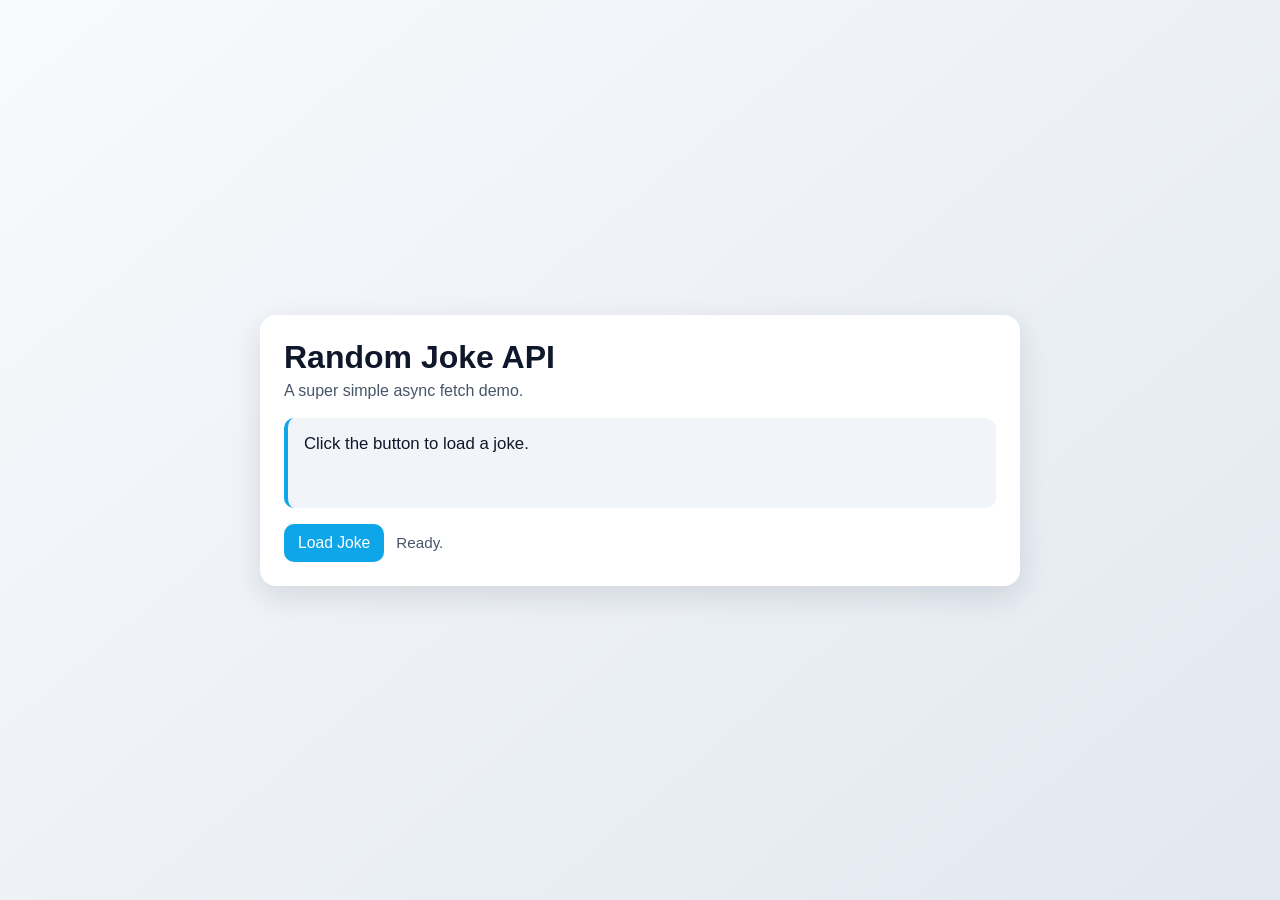
<file: Playground_student/Play5/index.html>
<!doctype html>
<html lang="en">
<head>
  <meta charset="utf-8">
  <meta name="viewport" content="width=device-width, initial-scale=1">
  <title>Play5 - Async Fetch Demo</title>
  <style>
    :root {
      --bg1: #f8fafc;
      --bg2: #e2e8f0;
      --card: #ffffff;
      --text: #0f172a;
      --muted: #475569;
      --accent: #0ea5e9;
      --accent-dark: #0284c7;
    }

    * {
      box-sizing: border-box;
    }

    body {
      margin: 0;
      min-height: 100vh;
      font-family: Segoe UI, Tahoma, Geneva, Verdana, sans-serif;
      color: var(--text);
      background: linear-gradient(140deg, var(--bg1), var(--bg2));
      display: grid;
      place-items: center;
      padding: 24px;
    }

    .card {
      width: min(760px, 100%);
      background: var(--card);
      border-radius: 16px;
      box-shadow: 0 10px 30px rgba(15, 23, 42, 0.12);
      padding: 24px;
    }

    h1 {
      margin: 0 0 6px;
      font-size: clamp(1.4rem, 3.2vw, 2rem);
    }

    .subtitle {
      margin: 0 0 18px;
      color: var(--muted);
    }

    .quote {
      background: #f1f5f9;
      border-left: 4px solid var(--accent);
      padding: 14px 16px;
      border-radius: 10px;
      min-height: 90px;
      margin-bottom: 16px;
    }

    .setup {
      margin: 0 0 8px;
      font-size: 1.05rem;
      line-height: 1.45;
    }

    .punchline {
      margin: 0;
      color: #1e293b;
      font-weight: 600;
      line-height: 1.45;
    }

    .actions {
      display: flex;
      align-items: center;
      gap: 12px;
      flex-wrap: wrap;
    }

    button {
      border: 0;
      background: var(--accent);
      color: #fff;
      padding: 10px 14px;
      border-radius: 10px;
      cursor: pointer;
      font-size: 0.98rem;
      transition: background 0.15s ease-in-out;
    }

    button:hover {
      background: var(--accent-dark);
    }

    button:disabled {
      background: #94a3b8;
      cursor: not-allowed;
    }

    .status {
      color: var(--muted);
      font-size: 0.95rem;
    }
  </style>
</head>
<body>
  <main class="card">
    <h1>Random Joke API</h1>
    <p class="subtitle">A super simple async fetch demo.</p>

    <section class="quote" aria-live="polite">
      <p id="setup" class="setup">Click the button to load a joke.</p>
      <p id="punchline" class="punchline"></p>
    </section>

    <div class="actions">
      <button id="loadBtn" type="button">Load Joke</button>
      <span id="status" class="status">Ready.</span>
    </div>
  </main>

  <script>
    'use strict';

    const loadBtn = document.querySelector('#loadBtn');
    const setupEl = document.querySelector('#setup');
    const punchlineEl = document.querySelector('#punchline');
    const statusEl = document.querySelector('#status');

    async function loadJoke() {
      loadBtn.disabled = true;
      statusEl.textContent = 'Loading...';
      setupEl.textContent = 'Fetching from API...';
      punchlineEl.textContent = '';

      try {
        const response = await fetch('https://official-joke-api.appspot.com/random_joke');
        if (!response.ok) {
          throw new Error('Request failed with status ' + response.status);
        }

        const data = await response.json();
        setupEl.textContent = data.setup;
        punchlineEl.textContent = data.punchline;
        statusEl.textContent = 'Loaded successfully.';
      } catch (error) {
        setupEl.textContent = 'Could not load a joke right now.';
        punchlineEl.textContent = 'Please try again.';
        statusEl.textContent = 'Error: ' + error.message;
      } finally {
        loadBtn.disabled = false;
      }
    }

    loadBtn.addEventListener('click', loadJoke);
  </script>
</body>
</html>
</file>
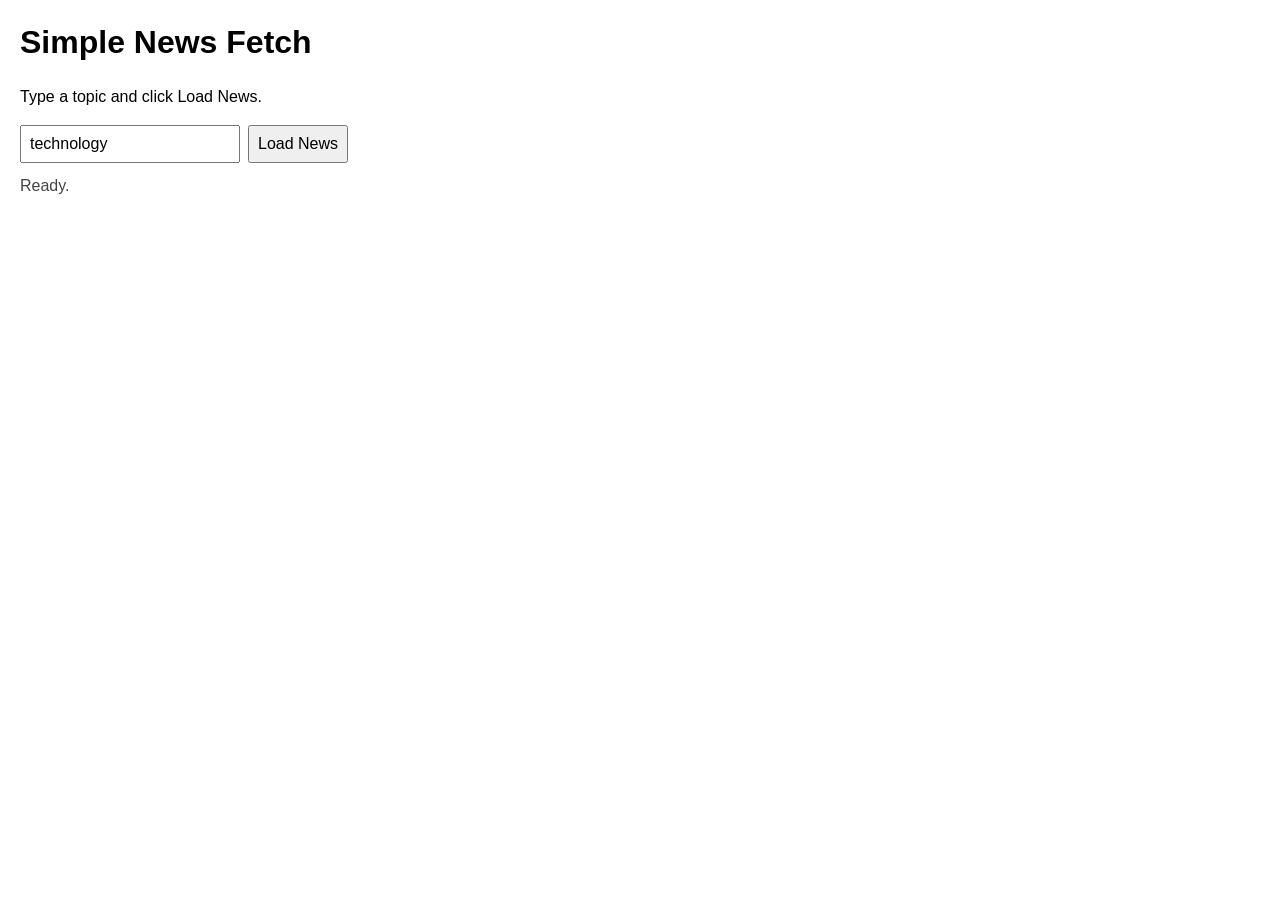
<file: Playground_student/Play6/index.html>
<!doctype html>
<html lang="en">
<head>
  <meta charset="utf-8">
  <meta name="viewport" content="width=device-width, initial-scale=1">
  <title>Play6 News Fetch</title>
  <link rel="stylesheet" href="./styles.css">
</head>
<body>
  <h1>Simple News Fetch</h1>
  <p>Type a topic and click Load News.</p>

  <div class="controls">
    <input id="queryInput" type="text" value="technology" placeholder="Search topic">
    <button id="loadBtn" type="button">Load News</button>
  </div>

  <div id="status" class="status">Ready.</div>
  <div id="newsList"></div>

  <script src="./script.js"></script>
</body>
</html>
</file>
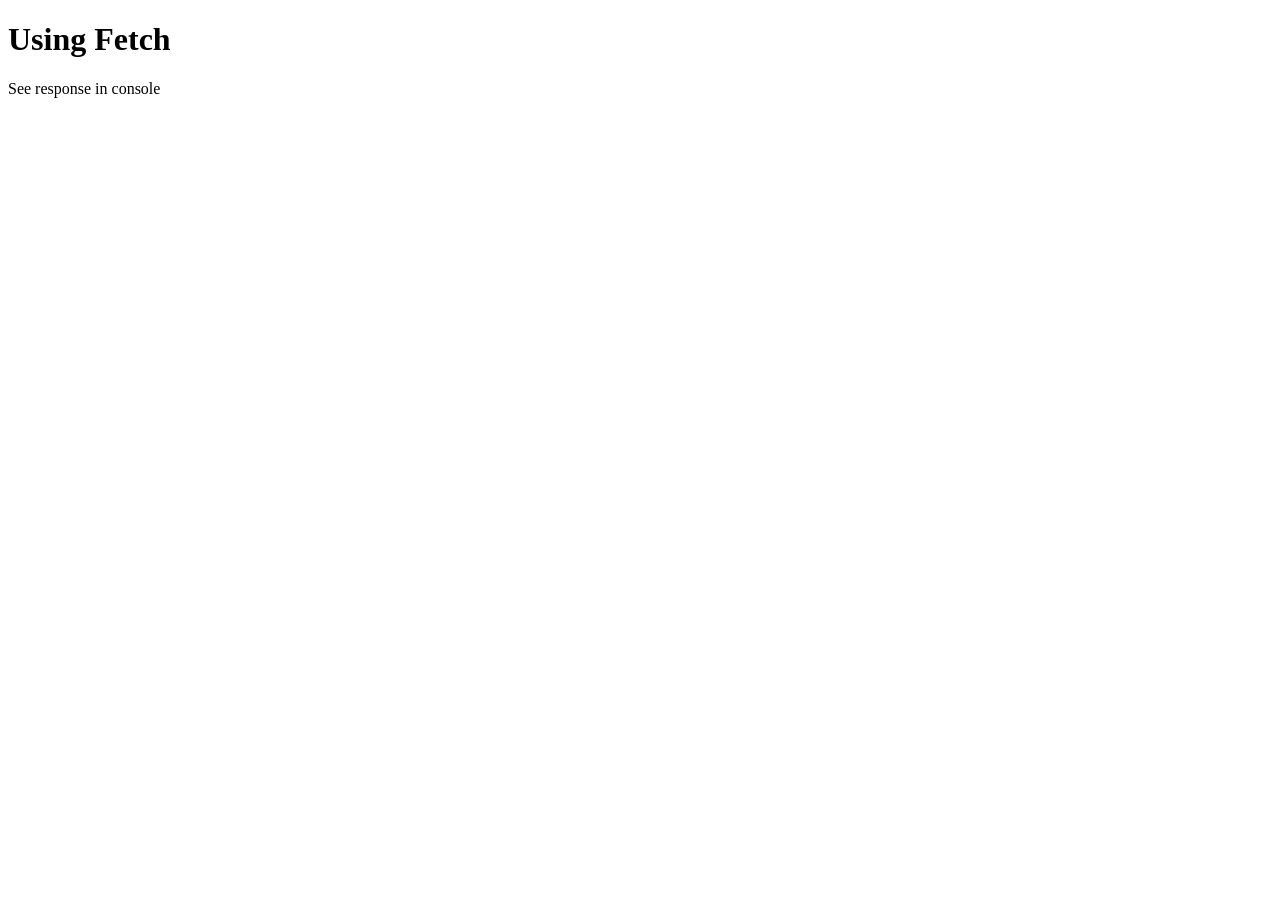
<file: M3L5_async/01-basics/04-fetch-friendService-ex/index.html>
<!DOCTYPE html>
<html lang="en">
  <head>
    <meta charset="UTF-8" />
    <meta name="viewport" content="width=device-width, initial-scale=1.0" />
    <meta http-equiv="X-UA-Compatible" content="ie=edge" />
    <title>Using Fetch</title>
  </head>
  <body>
    <h1>Using Fetch</h1>

    <p>See response in console</p>

    <!-- To use ES6 modules as html script set the type="module"as below -->
    <script type="module" src="index.js"></script>
  </body>
</html>
</file>
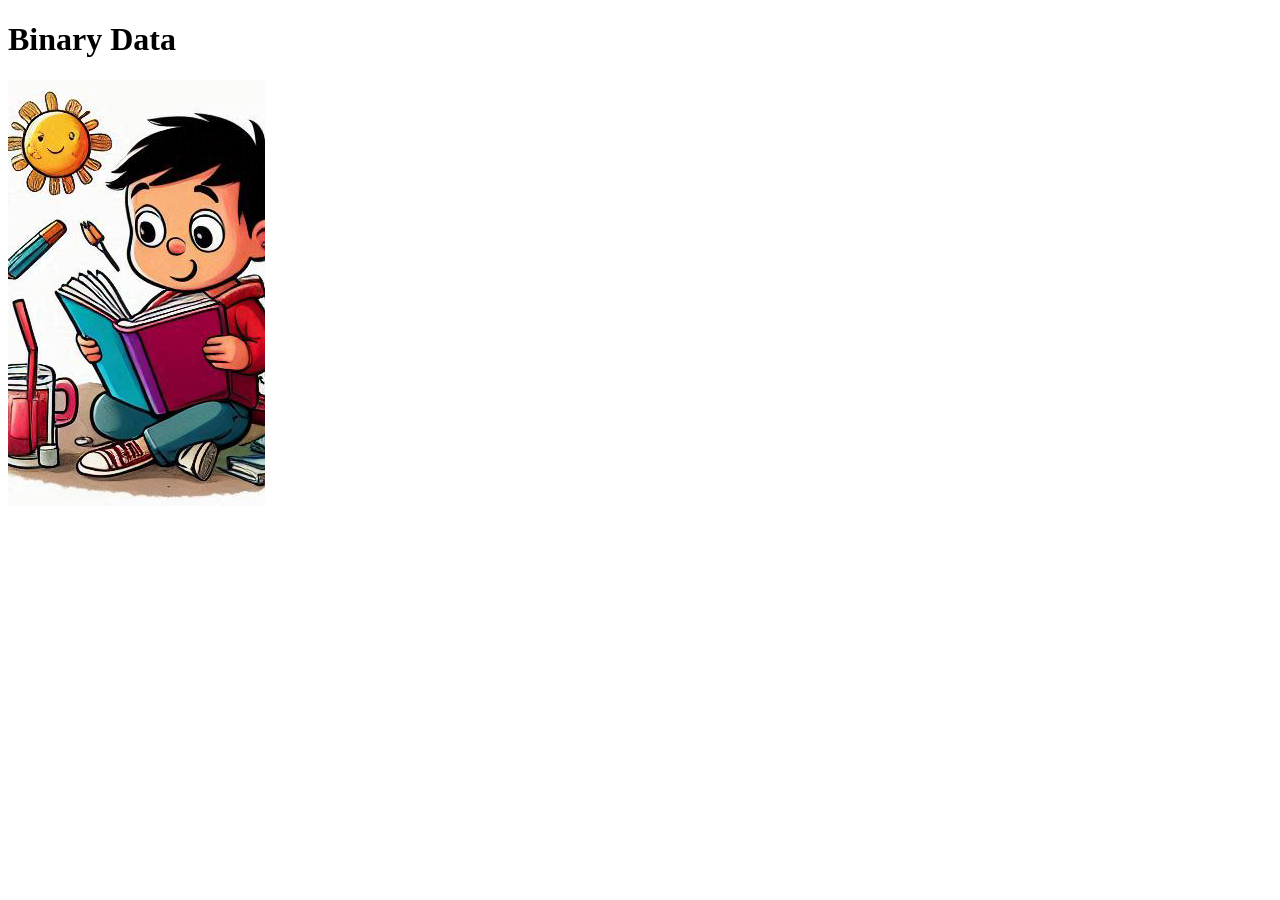
<file: M3L5_async/01-basics/05-fetch-binary-data/index.html>
<!DOCTYPE html>
<html lang="en">
  <head>
    <meta charset="UTF-8" />
    <meta name="viewport" content="width=device-width, initial-scale=1.0" />
    <meta http-equiv="X-UA-Compatible" content="ie=edge" />
    <title>Binary Data</title>
  </head>
  <body>
    <h1>Binary Data</h1>

    <img id="result" />
    <script src="index.js"></script>
  </body>
</html>
</file>
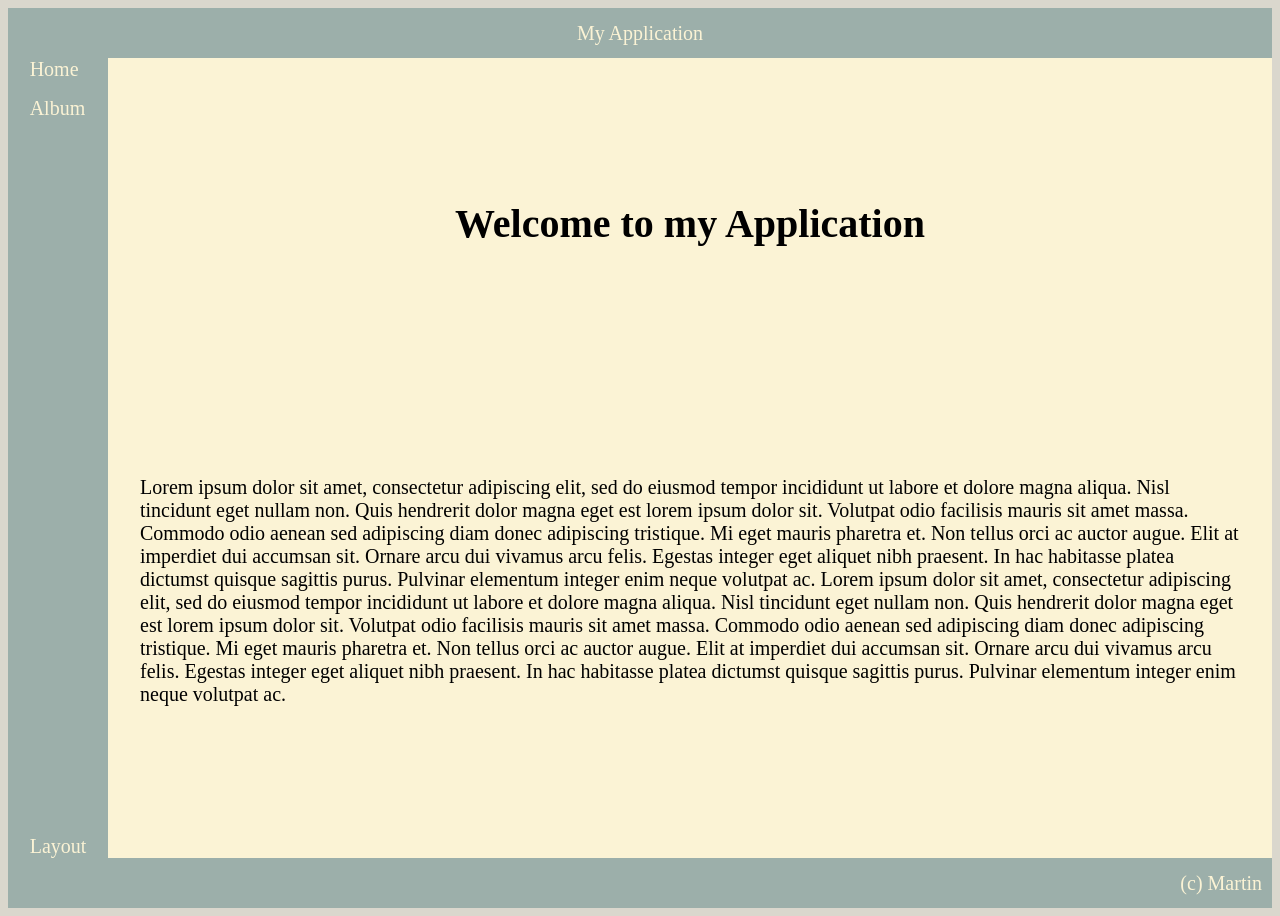
<file: Playground_student/App2/about.html>
<!DOCTYPE html>
<html lang="en">
<head>
    <meta charset="UTF-8">
    <meta name="viewport" content="width=device-width, initial-scale=1.0">
    <title>My first application</title>

    <link rel="stylesheet" href="./assets/css/layout.css" />
    <link rel="stylesheet" href="./assets/css/about.css" />
</head>
<body>
    <div class="GridPage">
        <div class="GridItemMain">
          <h1>Welcome to my Application</h1>
          <p>
              Lorem ipsum dolor sit amet, consectetur adipiscing elit, sed do eiusmod tempor incididunt ut labore et dolore
              magna aliqua. Nisl tincidunt eget nullam non. Quis hendrerit dolor magna eget est lorem ipsum dolor sit. Volutpat
              odio facilisis mauris sit amet massa. Commodo odio aenean sed adipiscing diam donec adipiscing tristique. Mi eget
              mauris pharetra et. Non tellus orci ac auctor augue. Elit at imperdiet dui accumsan sit. Ornare arcu dui vivamus
              arcu felis. Egestas integer eget aliquet nibh praesent. In hac habitasse platea dictumst quisque sagittis purus.
              Pulvinar elementum integer enim neque volutpat ac. Lorem ipsum dolor sit amet, consectetur adipiscing elit, sed do
              eiusmod tempor incididunt ut labore et dolore
              magna aliqua. Nisl tincidunt eget nullam non. Quis hendrerit dolor magna eget est lorem ipsum dolor sit. Volutpat
              odio facilisis mauris sit amet massa. Commodo odio aenean sed adipiscing diam donec adipiscing tristique. Mi eget
              mauris pharetra et. Non tellus orci ac auctor augue. Elit at imperdiet dui accumsan sit. Ornare arcu dui vivamus
              arcu felis. Egestas integer eget aliquet nibh praesent. In hac habitasse platea dictumst quisque sagittis purus.
              Pulvinar elementum integer enim neque volutpat ac.
              </p>                    
        </div>
        <div class="GridItemSideBarLeft">
            <div class="MenuWrap">
                <a href="./about.html" class="ListItem">Home</a>
                <a href="./images.html" class="ListItem">Album</a>
                <a href="./layout.html" class="LastItem">Layout</a>
            </div>
        </div>
        <div class="GridItemHeader">My Application</div>
        <div class="GridItemFooter">(c) Martin</div>
    </div>
</body>
</html>
</file>
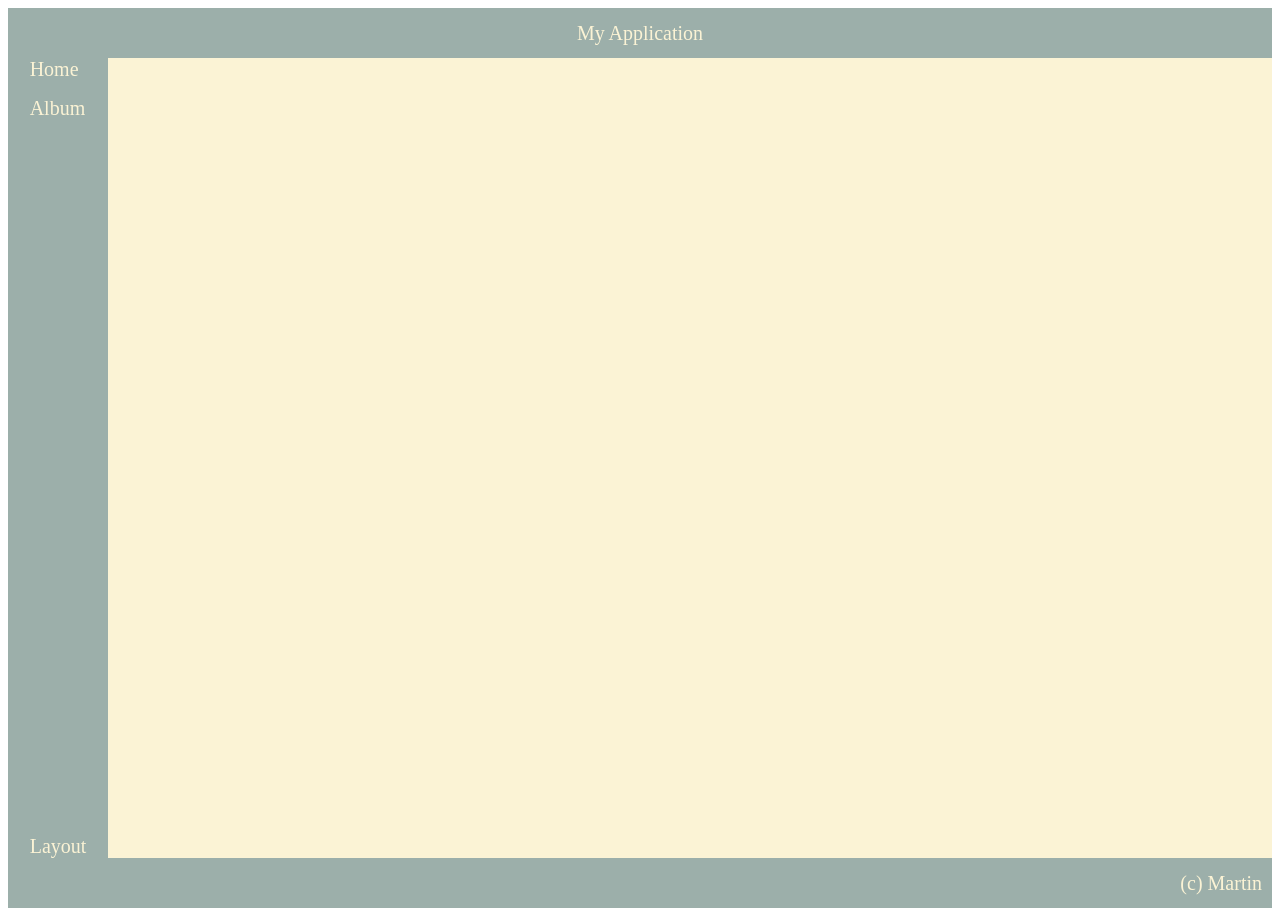
<file: Playground_student/App2/layout.html>
<!DOCTYPE html>
<html lang="en">
<head>
    <meta charset="UTF-8">
    <meta name="viewport" content="width=device-width, initial-scale=1.0">
    <title>My first application</title>

    <link rel="stylesheet" href="./assets/css/layout.css" />
</head>
<body>
    <div class="GridPage">
        <div class="GridItemMain">

        </div>
        <div class="GridItemSideBarLeft">
            <div class="MenuWrap">
                <a href="./about.html" class="ListItem">Home</a>
                <a href="./images.html" class="ListItem">Album</a>
                <a href="./layout.html" class="LastItem">Layout</a>
            </div>
        </div>
        <div class="GridItemHeader">My Application</div>
        <div class="GridItemFooter">(c) Martin</div>
    </div>
</body>
</html>
</file>
<file: Playground_student/Play6/styles.css>
body {
  margin: 0;
  padding: 20px;
  font-family: Arial, sans-serif;
  line-height: 1.4;
}

h1 {
  margin-top: 0;
}

.controls {
  display: flex;
  gap: 8px;
  flex-wrap: wrap;
  margin-bottom: 12px;
}

input,
button {
  padding: 8px;
  font-size: 1rem;
}

.status {
  margin: 10px 0;
  color: #444;
}

.article {
  border: 1px solid #ddd;
  padding: 10px;
  margin-bottom: 10px;
}
</file>
<file: Playground_student/App2/assets/css/layout.css>
:root
{
  color: #FBF3D5;
}

.GridPage {
    display: grid;
    height: 100vh;
  
    grid-template-columns: 100px 1fr;
    grid-template-rows: 50px 1fr 50px;
  
    grid-template-areas:
      'header header'
      'side1 main'
      'footer footer';
  }
  
.MenuWrap {
	display: flex;
	align-items: flex-start;  /* changed to align around main axis to the left */	
  flex-direction: column;	/* makes flexbox change the direction */
	width:100%;
	height:100%
}
  
.ListItem, .LastItem {
  color: #FBF3D5;
	display: flex;
	text-decoration: none;  /* removes the classic link underline */
}

.ListItem {
	margin-bottom: 1rem;		/* change to 1rem; to move to the last item to the bottom */
}

.LastItem {
	margin-top: auto;		/* change to margin-top; to move to the last item to the bottom */
}

  @media (max-width: 600px) {
    .GridPage {
      grid-template-columns: repeat(2, 1fr);
      grid-template-rows: 50px 50px 1fr 50px;
  
      grid-template-areas:
        'header header'
        'side1 side1'
        'main main'
        'footer footer';
    }

    .MenuWrap {
        flex-direction: row;	
    }
    .ListItem {
        margin-bottom: unset;
        margin-right: 1rem;
    }
    
    .LastItem {
        margin-top: unset;
        margin-left: auto;
    }
  }
  
  [class^='GridItem'] {
    display: grid;
    align-items: center;
    justify-content: center;
    font-size: 20px;
  }
  
  .GridItemHeader {
    grid-area: header;
    background:#9CAFAA;
  }
  
  .GridItemSideBarLeft {
    grid-area: side1;
    background-color:  #9CAFAA;
  }
    
  .GridItemMain {
    grid-area: main;
    background-color: #FBF3D5;
    overflow-y: scroll;
    color: black;
  }
  
  .GridItemFooter {
    grid-area: footer;
    background:#9CAFAA;
    display:flex;
    justify-content:flex-end;
    padding-right: 10px;
  }

  .ListItem:hover, .LastItem:hover {
    transform: scale(1.20);
  }
    

/*DEBUG */
/*
  [class^='GridItem'] {
    outline: 3px dashed #f90;
  }

  .GridPage {
    gap:10px;
    background-color: indigo;
  }


.MenuWrap {
	background-color: indigo;
}
*/
</file>
<file: Playground_student/App2/assets/css/about.css>
body{
  background-color: #dad7cd;
} 

h1 { 
  text-align: center;
  margin: 10px;
}
h2 { 
  text-align: end;
  margin: 10px;
}

.GridItemMain {
  color: black;
  padding: 2rem;
}
</file>
